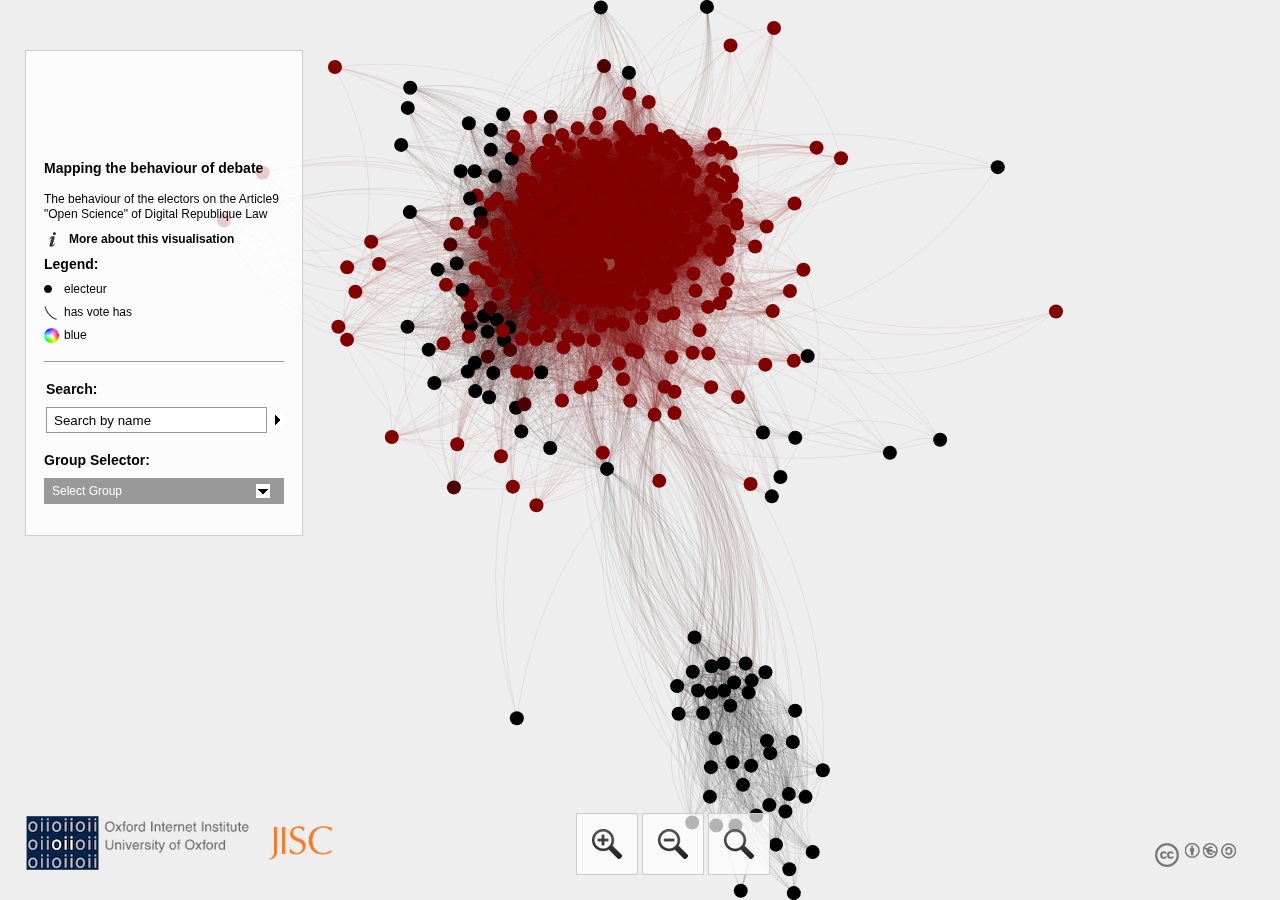
<file: network/index.html>
<!DOCTYPE html>
<html xmlns="http://www.w3.org/1999/xhtml" xml:lang="en-gb" lang="en" xmlns:og="http://opengraphprotocol.org/schema/" xmlns:fb="http://www.facebook.com/2008/fbml" itemscope itemtype="http://schema.org/Map">

<head>
<title>OII Network Visualisation Example</title>
<meta http-equiv="Content-Type" content="text/html; charset=UTF-8" />
<meta charset="utf-8">
<meta name="viewport" content="width=device-width,height=device-height,initial-scale=1,user-scalable=no" />
<meta http-equiv="X-UA-Compatible" content="IE=Edge" />


<!--[if IE]><script type="text/javascript" src="js/excanvas.js"></script><![endif]--> <!-- js/default.js -->
  <script src="js/jquery/jquery.min.js" type="text/javascript"></script>
  <script src="js/sigma/sigma.min.js" type="text/javascript" language="javascript"></script>
    <script src="js/sigma/sigma.parseJson.js" type="text/javascript" language="javascript"></script>
  <script src="js/fancybox/jquery.fancybox.pack.js" type="text/javascript" language="javascript"></script>
  <script src="js/main.js" type="text/javascript" language="javascript"></script>

  <link rel="stylesheet" type="text/css" href="js/fancybox/jquery.fancybox.css"/>
  <link rel="stylesheet" href="css/style.css" type="text/css" media="screen" />
  <link rel="stylesheet" media="screen and (max-height: 770px)" href="css/tablet.css" />
</head>


<body>
  <div class="sigma-parent">
    <div class="sigma-expand" id="sigma-canvas"></div>
  </div>
<div id="mainpanel">
  <div class="col">
		<div id="maintitle"></div>
    <div id="title"></div>
    <div id="titletext"></div>
    <div class="info cf">
      <dl>
        <dt class="moreinformation"></dt>
        <dd class="line"><a href="#information" class="line fb">More about this visualisation</a></dd>
      </dl>
    </div>
<div id="legend">
	<div class="box">
		<h2>Legend:</h2>
		<dl>
		<dt class="node"></dt>
		<dd></dd>
		<dt class="edge"></dt>
		<dd></dd>
		<dt class="colours"></dt>
		<dd></dd>		
		</dl>
	</div>
</div> 
    <div class="b1">
    <form>
      <div id="search" class="cf"><h2>Search:</h2>
        <input type="text" name="search" value="Search by name" class="empty"/><div class="state"></div>
        <div class="results"></div>
      </div>
      <div class="cf" id="attributeselect"><h2>Group Selector:</h2>
        <div class="select">Select Group</div>
	<div class="list cf"></div>
      </div>
    </form>
    </div>
  </div>
  <div id="information">
  </div>
</div>
	<div id="zoom">
  		<div class="z" rel="in"></div> <div class="z" rel="out"></div> <div class="z" rel="center"></div>
	</div>
	<div id="copyright">
		<a rel="license" href="http://creativecommons.org/licenses/by-nc-sa/3.0/"><img alt="Creative Commons License" style="border-width:0" src="images/CC.png" /></a></div>
	</div>
<div id="attributepane">
<div class="text">
	<div title="Close" class="left-close returntext"><div class="c cf"><span>Return to the full network</span></div></div>	
<div class="headertext">
	<span>Information Pane</span>
</div>	
  <div class="nodeattributes">
    <div class="name"></div>
	<div class="data"></div>
    <div class="p">Connections:</div>
    <div class="link">
      <ul>
      </ul>
    </div>
  </div>
	</div>
</div>
<div id="developercontainer">
	<a href="http://www.oii.ox.ac.uk" title="Oxford Internet Institute"><div id="oii"><span>OII</span></div></a>
	<a href="http://jisc.ac.uk" title="JISC"><div id="jisc"><span>JISC</span></div></a>	
</div>
<script type="text/javascript">

  var _gaq = _gaq || [];
  _gaq.push(['_setAccount', 'UA-21293169-4']);
  _gaq.push(['_setDomainName', 'none']);
  _gaq.push(['_setAllowLinker', true]);
  _gaq.push(['_trackPageview']);

  (function() {
    var ga = document.createElement('script'); ga.type = 'text/javascript'; ga.async = true;
    ga.src = ('https:' == document.location.protocol ? 'https://ssl' : 'http://www') + '.google-analytics.com/ga.js';
    var s = document.getElementsByTagName('script')[0]; s.parentNode.insertBefore(ga, s);
  })();

</script>
</body>
</html>
</file>
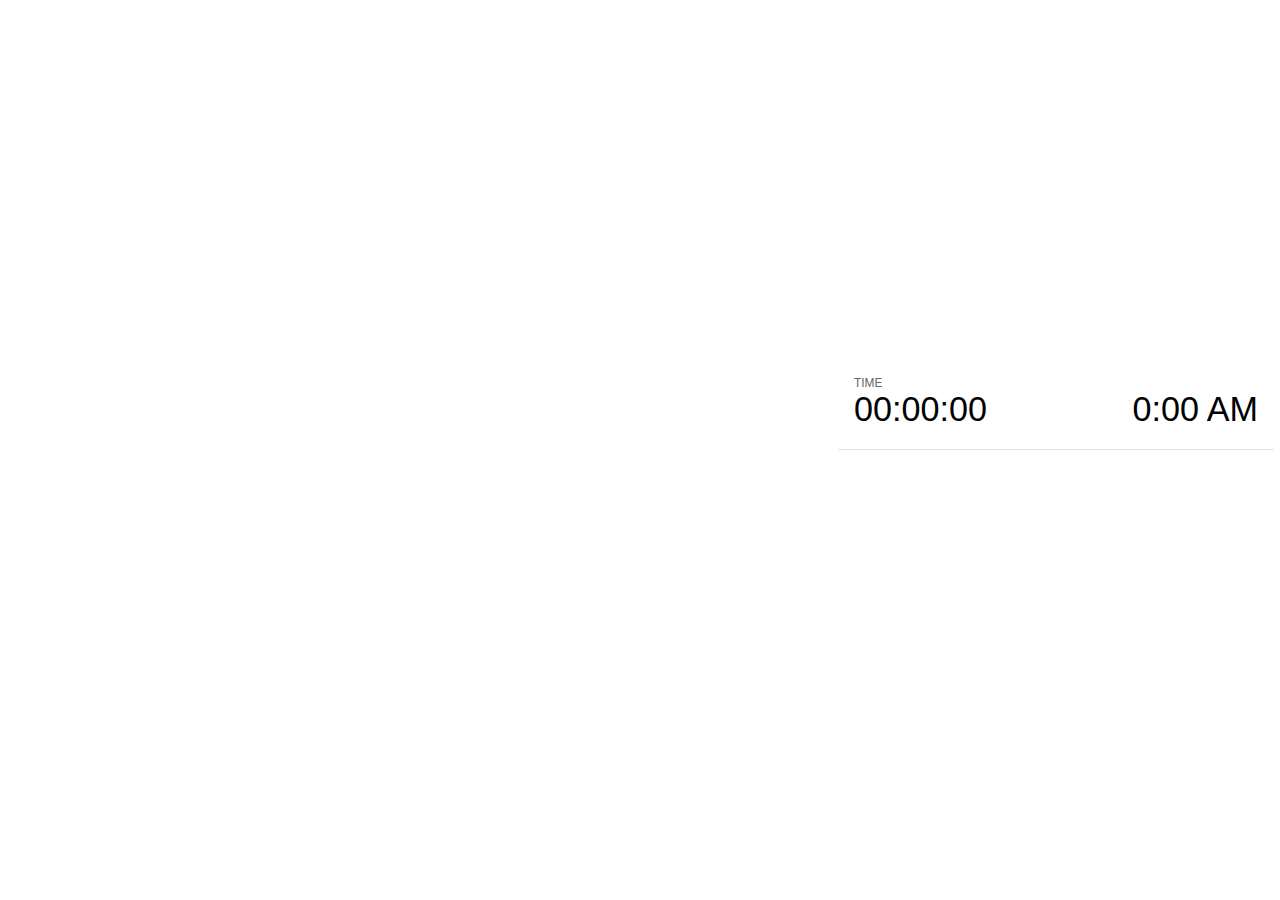
<file: presentation/plugin/notes/notes.html>
<!doctype html>
<html lang="en">
	<head>
		<meta charset="utf-8">

		<title>reveal.js - Slide Notes</title>

		<style>
			body {
				font-family: Helvetica;
			}

			#current-slide,
			#upcoming-slide,
			#speaker-controls {
				padding: 6px;
				box-sizing: border-box;
				-moz-box-sizing: border-box;
			}

			#current-slide iframe,
			#upcoming-slide iframe {
				width: 100%;
				height: 100%;
				border: 1px solid #ddd;
			}

			#current-slide .label,
			#upcoming-slide .label {
				position: absolute;
				top: 10px;
				left: 10px;
				font-weight: bold;
				font-size: 14px;
				z-index: 2;
				color: rgba( 255, 255, 255, 0.9 );
			}

			#current-slide {
				position: absolute;
				width: 65%;
				height: 100%;
				top: 0;
				left: 0;
				padding-right: 0;
			}

			#upcoming-slide {
				position: absolute;
				width: 35%;
				height: 40%;
				right: 0;
				top: 0;
			}

			#speaker-controls {
				position: absolute;
				top: 40%;
				right: 0;
				width: 35%;
				height: 60%;
				overflow: auto;

				font-size: 18px;
			}

				.speaker-controls-time.hidden,
				.speaker-controls-notes.hidden {
					display: none;
				}

				.speaker-controls-time .label,
				.speaker-controls-notes .label {
					text-transform: uppercase;
					font-weight: normal;
					font-size: 0.66em;
					color: #666;
					margin: 0;
				}

				.speaker-controls-time {
					border-bottom: 1px solid rgba( 200, 200, 200, 0.5 );
					margin-bottom: 10px;
					padding: 10px 16px;
					padding-bottom: 20px;
					cursor: pointer;
				}

				.speaker-controls-time .reset-button {
					opacity: 0;
					float: right;
					color: #666;
					text-decoration: none;
				}
				.speaker-controls-time:hover .reset-button {
					opacity: 1;
				}

				.speaker-controls-time .timer,
				.speaker-controls-time .clock {
					width: 50%;
					font-size: 1.9em;
				}

				.speaker-controls-time .timer {
					float: left;
				}

				.speaker-controls-time .clock {
					float: right;
					text-align: right;
				}

				.speaker-controls-time span.mute {
					color: #bbb;
				}

				.speaker-controls-notes {
					padding: 10px 16px;
				}

				.speaker-controls-notes .value {
					margin-top: 5px;
					line-height: 1.4;
					font-size: 1.2em;
				}

			.clear {
				clear: both;
			}

			@media screen and (max-width: 1080px) {
				#speaker-controls {
					font-size: 16px;
				}
			}

			@media screen and (max-width: 900px) {
				#speaker-controls {
					font-size: 14px;
				}
			}

			@media screen and (max-width: 800px) {
				#speaker-controls {
					font-size: 12px;
				}
			}

		</style>
	</head>

	<body>

		<div id="current-slide"></div>
		<div id="upcoming-slide"><span class="label">UPCOMING:</span></div>
		<div id="speaker-controls">
			<div class="speaker-controls-time">
				<h4 class="label">Time <span class="reset-button">Click to Reset</span></h4>
				<div class="clock">
					<span class="clock-value">0:00 AM</span>
				</div>
				<div class="timer">
					<span class="hours-value">00</span><span class="minutes-value">:00</span><span class="seconds-value">:00</span>
				</div>
				<div class="clear"></div>
			</div>

			<div class="speaker-controls-notes hidden">
				<h4 class="label">Notes</h4>
				<div class="value"></div>
			</div>
		</div>

		<script src="../../plugin/markdown/marked.js"></script>
		<script>

			(function() {

				var notes,
					notesValue,
					currentState,
					currentSlide,
					upcomingSlide,
					connected = false;

				window.addEventListener( 'message', function( event ) {

					var data = JSON.parse( event.data );

					// Messages sent by the notes plugin inside of the main window
					if( data && data.namespace === 'reveal-notes' ) {
						if( data.type === 'connect' ) {
							handleConnectMessage( data );
						}
						else if( data.type === 'state' ) {
							handleStateMessage( data );
						}
					}
					// Messages sent by the reveal.js inside of the current slide preview
					else if( data && data.namespace === 'reveal' ) {
						if( /ready/.test( data.eventName ) ) {
							// Send a message back to notify that the handshake is complete
							window.opener.postMessage( JSON.stringify({ namespace: 'reveal-notes', type: 'connected'} ), '*' );
						}
						else if( /slidechanged|fragmentshown|fragmenthidden|overviewshown|overviewhidden|paused|resumed/.test( data.eventName ) && currentState !== JSON.stringify( data.state ) ) {
							window.opener.postMessage( JSON.stringify({ method: 'setState', args: [ data.state ]} ), '*' );
						}
					}

				} );

				/**
				 * Called when the main window is trying to establish a
				 * connection.
				 */
				function handleConnectMessage( data ) {

					if( connected === false ) {
						connected = true;

						setupIframes( data );
						setupKeyboard();
						setupNotes();
						setupTimer();
					}

				}

				/**
				 * Called when the main window sends an updated state.
				 */
				function handleStateMessage( data ) {

					// Store the most recently set state to avoid circular loops
					// applying the same state
					currentState = JSON.stringify( data.state );

					// No need for updating the notes in case of fragment changes
					if ( data.notes ) {
						notes.classList.remove( 'hidden' );
						notesValue.style.whiteSpace = data.whitespace;
						if( data.markdown ) {
							notesValue.innerHTML = marked( data.notes );
						}
						else {
							notesValue.innerHTML = data.notes;
						}
					}
					else {
						notes.classList.add( 'hidden' );
					}

					// Update the note slides
					currentSlide.contentWindow.postMessage( JSON.stringify({ method: 'setState', args: [ data.state ] }), '*' );
					upcomingSlide.contentWindow.postMessage( JSON.stringify({ method: 'setState', args: [ data.state ] }), '*' );
					upcomingSlide.contentWindow.postMessage( JSON.stringify({ method: 'next' }), '*' );

				}

				// Limit to max one state update per X ms
				handleStateMessage = debounce( handleStateMessage, 200 );

				/**
				 * Forward keyboard events to the current slide window.
				 * This enables keyboard events to work even if focus
				 * isn't set on the current slide iframe.
				 */
				function setupKeyboard() {

					document.addEventListener( 'keydown', function( event ) {
						currentSlide.contentWindow.postMessage( JSON.stringify({ method: 'triggerKey', args: [ event.keyCode ] }), '*' );
					} );

				}

				/**
				 * Creates the preview iframes.
				 */
				function setupIframes( data ) {

					var params = [
						'receiver',
						'progress=false',
						'history=false',
						'transition=none',
						'autoSlide=0',
						'backgroundTransition=none'
					].join( '&' );

					var hash = '#/' + data.state.indexh + '/' + data.state.indexv;
					var currentURL = data.url + '?' + params + '&postMessageEvents=true' + hash;
					var upcomingURL = data.url + '?' + params + '&controls=false' + hash;

					currentSlide = document.createElement( 'iframe' );
					currentSlide.setAttribute( 'width', 1280 );
					currentSlide.setAttribute( 'height', 1024 );
					currentSlide.setAttribute( 'src', currentURL );
					document.querySelector( '#current-slide' ).appendChild( currentSlide );

					upcomingSlide = document.createElement( 'iframe' );
					upcomingSlide.setAttribute( 'width', 640 );
					upcomingSlide.setAttribute( 'height', 512 );
					upcomingSlide.setAttribute( 'src', upcomingURL );
					document.querySelector( '#upcoming-slide' ).appendChild( upcomingSlide );

				}

				/**
				 * Setup the notes UI.
				 */
				function setupNotes() {

					notes = document.querySelector( '.speaker-controls-notes' );
					notesValue = document.querySelector( '.speaker-controls-notes .value' );

				}

				/**
				 * Create the timer and clock and start updating them
				 * at an interval.
				 */
				function setupTimer() {

					var start = new Date(),
						timeEl = document.querySelector( '.speaker-controls-time' ),
						clockEl = timeEl.querySelector( '.clock-value' ),
						hoursEl = timeEl.querySelector( '.hours-value' ),
						minutesEl = timeEl.querySelector( '.minutes-value' ),
						secondsEl = timeEl.querySelector( '.seconds-value' );

					function _updateTimer() {

						var diff, hours, minutes, seconds,
							now = new Date();

						diff = now.getTime() - start.getTime();
						hours = Math.floor( diff / ( 1000 * 60 * 60 ) );
						minutes = Math.floor( ( diff / ( 1000 * 60 ) ) % 60 );
						seconds = Math.floor( ( diff / 1000 ) % 60 );

						clockEl.innerHTML = now.toLocaleTimeString( 'en-US', { hour12: true, hour: '2-digit', minute:'2-digit' } );
						hoursEl.innerHTML = zeroPadInteger( hours );
						hoursEl.className = hours > 0 ? '' : 'mute';
						minutesEl.innerHTML = ':' + zeroPadInteger( minutes );
						minutesEl.className = minutes > 0 ? '' : 'mute';
						secondsEl.innerHTML = ':' + zeroPadInteger( seconds );

					}

					// Update once directly
					_updateTimer();

					// Then update every second
					setInterval( _updateTimer, 1000 );

					timeEl.addEventListener( 'click', function() {
						start = new Date();
						_updateTimer();
						return false;
					} );

				}

				function zeroPadInteger( num ) {

					var str = '00' + parseInt( num );
					return str.substring( str.length - 2 );

				}

				/**
				 * Limits the frequency at which a function can be called.
				 */
				function debounce( fn, ms ) {

					var lastTime = 0,
						timeout;

					return function() {

						var args = arguments;
						var context = this;

						clearTimeout( timeout );

						var timeSinceLastCall = Date.now() - lastTime;
						if( timeSinceLastCall > ms ) {
							fn.apply( context, args );
							lastTime = Date.now();
						}
						else {
							timeout = setTimeout( function() {
								fn.apply( context, args );
								lastTime = Date.now();
							}, ms - timeSinceLastCall );
						}

					}

				}

			})();

		</script>
	</body>
</html>
</file>
<file: network/css/style.css>
* {
padding: 0px;
margin: 0px;
}

.cf:before, .cf:after {
	content: "";
	display: table;
}

.cf:after {
	clear: both;
}

.cf {
	zoom: 1;
}

html,body {
	width: 100%;
	height: 100%;
	margin: 0px;
	padding: 0px;
	font-size: 12px;
	font-family: sans-serif;
	line-height:1.25em;
}

.sigma-parent {
	position: relative;
	height: 100%;
}

.sigma-expand {
	position: absolute;
	width: 100%;
	height: 100%;
	top: 0;
	left: 0;
	background-color: #eee;
	background-position: center center;
	background-repeat: no-repeat;
	-webkit-touch-callout: none;
	-webkit-user-select: none;
	-khtml-user-select: none;
	-moz-user-select: none;
	-ms-user-select: none;
	user-select: none;
}

canvas#sigma_bg_1 {
	display: none;
}

#attributepane {
   	display: block;	
	display: none;
    position:absolute;
    height:auto;
    bottom:0;
    top:0;
    right:0;
	width: 240px;
	background-color: #fff;
	margin: 0;
	word-wrap: break-word;
	background-color:rgba(255,255,255,0.8);
	border-left: 1px solid #ccc;
	padding: 0px 18px 0px 18px;	
	z-index: 1;
}


#attributepane .text {
	height:100%;
}

#attributepane .headertext {
	color: #000;
	margin-bottom: 5px;
	height: 14px;
	border-bottom: 1px solid #999;
	padding: 0px 0 10px 0;
	font-size:16px;
	font-weight:bold;
}


#attributepane .returntext em {
	background-image: url('../images/sprite.png');
	background-repeat: no-repeat;
	display: block;
	width: 20px;
	height: 20px;
	background-position: -91px -13px;
	float: left;
}

#attributepane .returntext span {
	padding-left: 5px;
	display: block;
}

#attributepane .close {
	padding-left: 14px;
	margin-top: 10px;
}

#attributepane .close .c {
	border-top: 2px solid #999;
	padding: 10px 0 14px 0;
}

#attributepane .close em {
background-image: url('../images/sprite.png');
background-repeat: no-repeat;
background-position: -11px -13px;
display: block;
width: 24px;
height: 16px;
float: left;
}

#attributepane .close span {
display: block;
width: 151px;
float: left;
}

#attributepane .nodeattributes {
	display:block;
	height:85%;
	overflow-y: scroll;
	overflow-x: hidden;
	border-bottom:1px solid #999;
}

#attributepane .name {
font-size: 14px;
cursor: default;
padding-bottom: 10px;
padding-top: 18px;
font-weight:bold;
}

#attributepane .data {

}

#attributepane .data .plus {
background-repeat: no-repeat;
background-image: url('../images/sprite.png');
background-position: -171px -122px;
width: 22px;
height: 20px;
float: left;
display: block;
}

#attributepane .link {
padding: 0 0 0 4px;
}

#attributepane .link li {
padding-top: 2px;
cursor:pointer;
}

#attributepane .p {
padding-top: 10px;
font-weight: bold;
font-size:14px;
}

.left-close {
background-image: url('../images/fancybox_sprite.png');
margin-left:-37px;
z-index:99999;
cursor: pointer;
padding-left:31px;
line-height:36px;
background-repeat: no-repeat;
margin-bottom:25px;
font-weight: bold;
font-size:14px;

}

#developercontainer {
	margin-left:25px;
	margin-bottom:25px;
	position:fixed;
	bottom:0;
}

#jisc {
width: 71px;
height: 56px;
background-image: url('../images/jisc-logo-small.png');
background-repeat: no-repeat;
display:inline-block;
}

#jisc span {
	display:none;
}

#oii {
width: 227px;
height: 56px;
background-image: url('../images/oii_text.png');
background-repeat: no-repeat;
display:inline-block;
margin-right:10px;

}

#oii span {
	display:none;
}

#maintitle {
width: 100%;
height: 72px;
background-repeat: no-repeat;
margin-bottom:20px;
}

#maintitle h1 {
display: none;
}

#mainpanel {
margin-top: 50px;
margin-left: 25px;
background:#fff;
background-color:rgba(255,255,255,0.8);
border:1px solid #ccc;
z-index:20;
position:fixed;
top:0;
}

#mainpanel .b1 {
padding: 0px 0 0 0;
}

#mainpanel .col {
width: 240px;
padding: 18px 18px 18px 18px;
margin: 0;

}

#title {
font-weight: bold;
}

#titletext {
padding: 6px 0 10px 0;
}

#info {
	padding-bottom:15px;
}


#search {
	border-top: 1px solid #999;
	padding: 20px 0 0px 2px;
}

#search input[name=search] {
border: 1px solid #999;
background-color: #fff;
padding: 5px 7px 4px 7px;
width: 205px;
color: #000;
}

#search input.empty {
color: #000;
}

#search .state {
width: 14px;
height: 14px;
background-image: url('../images/sprite.png');
float: right;
margin-top: 6px;
cursor: pointer;
background-position: -131px -13px;
}

#search .state.searching {
background-position: -11px -13px;
}

#search .results {
	display: none;
/*	border: 1px solid #999;*/
	margin: 6px;
	/*height: 150px;*/
	overflow-y: scroll;
	overflow-x: hidden;
}

#search .results b {
padding-left: 2px;
}

#search .results a {
padding: 1px 2px;
display: block;
cursor: pointer;
text-decoration: none;
color: #000;
}

#search .results a:hover {
background-color: #999;
color: #fff;
}

#attributeselect {
margin: 20px 0 13px 0 ;
-webkit-touch-callout: none;
-webkit-user-select: none;
-khtml-user-select: none;
-moz-user-select: none;
-ms-user-select: none;
user-select: none;
}

#attributeselect .select {
	border: 1px solid #999;
	padding: 5px 7px 4px 7px;
	color: #fff;
	cursor: pointer;
	background-color: #999;
	background-image: url('../images/sprite.png');
	background-repeat: no-repeat;
	background-position: 200px -144px;
}

#attributeselect .close {
background-position: 200px -8px;
}

#attributeselect .list {
	display: none;
	border: 1px solid 
	#999;
	padding: 6px;
	height: 150px;
	width: 226px;
	overflow-y: scroll;
	overflow-x: hidden;
	background-color: #999;
	/*position: relative;
		left: 240px;
		bottom: 164px;*/
	position:absolute;
	margin-left: 240px;
	margin-top:-164px;
	color: white;
}	

#attributeselect .list a {
display:block;
padding: 2px;
text-decoration: none;
color: #fff;
}

#attributeselect .list a:hover {
background-color: #fff;
color: #000;
}

.link h2 {
font-size: 1em;
padding-top: 1em;
}

#mainpanel dl {
	padding-bottom:10px;
}

#mainpanel h2 {
	font-size:14px;
}

#mainpanel dt {
width: 20px;
height: 20px;
float: left;
background-repeat: no-repeat;
background-image: url('../images/sprite.png');
}

#legend dl {
}

#mainpanel h2 {
	padding-bottom:10px;
}

#legend dd {
margin-bottom: 8px;
color: #000;
}

#mainpanel .infos dd {
margin-bottom: 12px;
}

#mainpanel .node {
background-position: -11px -119px;
}

#mainpanel .edge {
background-position: -51px -122px;
}

#mainpanel .colours {

background-image:url('../images/rainbow.png');

}
#legend .note {
margin-bottom: 8px;

}

#mainpanel .regions {
background-position: -171px -13px;
}

#mainpanel .download {
background-position: -51px -13px;
}

#mainpanel .moreinformation {
background: url('../images/info.png');
background-repeat: no-repeat;
margin-left: 5px;
}

#copyright {
	margin:0 auto;	
	position: fixed;
	right: 40px;
	bottom: 25px;
	z-index:0;
}

#copyright a {
color: #000;
}

#copyright .explanation {
display: none;
}

#zoom {
	z-index:999;
	position: fixed;
	left: 45%;
	bottom: 25px;
	margin:0 auto;
	padding: 0;
	-webkit-touch-callout: none;
	-webkit-user-select: none;
	-khtml-user-select: none;
	-moz-user-select: none;
	-ms-user-select: none;
	user-select: none;
	text-align:left;
}

#zoom .z {
	background:#fff;
	background-color:rgba(255,255,255,0.7);
	width: 60px;
	height: 60px;
	cursor: pointer;
	border:1px solid #ccc;
	float:left;
	margin-right:4px;
	background-repeat:no-repeat;
}

#zoom .z[rel=center] {
	background-image: url('../images/zoom_reset.png');
	background-position:center;
}

#zoom .z[rel=in] {
	background-image: url('../images/zoom_in.png');
	background-position:center; 
}

#zoom .z[rel=out] {
	background-image: url('../images/zoom_out.png');
	background-position:center; 
}

.line {
	font-size: 12px;
	color: #000;
	text-decoration: none;
	font-weight: bold;
	cursor: pointer;
	cursor: hand;
}

#information {
display: none;
background: #fff;
padding: 1px 10px 10px 10px;
}

#information h3 {
margin: 14px 0 4px 0;
}

#information p {
margin: 0 0 4px 0;
}

#information .button {
width: 14px;
height: 14px;
background-image: url('../images/sprite.png');
border: 1px solid #999;
display: inline-block;
*display: inline;
*zoom: 1;
}

#information .button span {
display: none;
}

#information .button.plus {
background-position: -91px -122px; 
}

#information .button.moins {
background-position: -131px -122px;
}

#minify {
background-color: #fff;
padding: 4px 4px 4px 25px;
cursor: pointer;
background-image: url('../images/sprite.png');
background-repeat: no-repeat;
background-position: -167px -118px;
position: absolute;
top: 65px;
left: 15px;
display: none;
}

#minifier {
position: absolute;
width: 20px;
height: 16px;
background-image: url('../images/sprite.png');
background-repeat: no-repeat;
background-position: -45px -147px;
cursor: pointer;
display: none;
}
</file>
<file: network/css/tablet.css>
#developercontainer {
	display:none;
}
</file>
